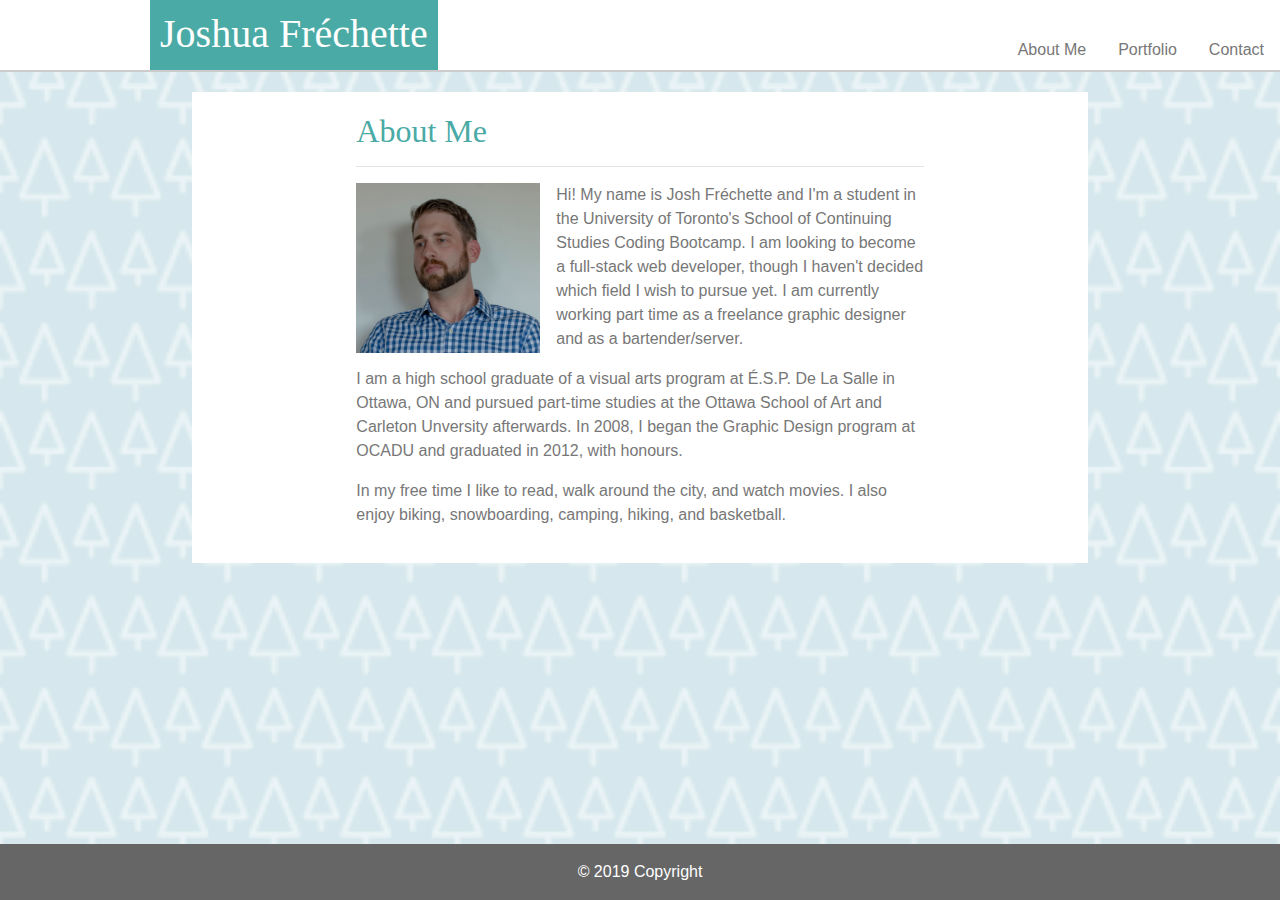
<file: index.html>
<!DOCTYPE html>

<html>
    
        <head>
          <link rel="stylesheet" href="https://stackpath.bootstrapcdn.com/bootstrap/4.3.1/css/bootstrap.min.css" integrity="sha384-ggOyR0iXCbMQv3Xipma34MD+dH/1fQ784/j6cY/iJTQUOhcWr7x9JvoRxT2MZw1T" crossorigin="anonymous">
          <link rel="stylesheet" href="assets/style.css" type="text/css">
                
          <title>About Me</title>
        </head>

<body class="d-flex flex-column h-100" style="background:transparent url('assets/images/trees.png') no-repeat center center /cover">
       <main role="main" class="felx-shrink-0">
        <div class="container-fluid no-padding">
         <div class="page-header">
          <a class="navbar-brand" href="#"><h1>Joshua Fr&eacute;chette</h1></a>
                <ul class="nav justify-content-end">
                 <li class="nav-item">
                 <a class="nav-link" href="index.html">About Me</a>
                 <li class="nav-item">
                 <a class="nav-link" href="portfolio.html">Portfolio</a>
                 </li>
                 <li class="nav-item">
                 <a class="nav-link" href="contact.html">Contact</a>
                 </li>
                </ul> 
         </div>
        </div>
        
        <!--I tried using "style="min-height:100vh"" in the class container to keep the footer at the bottom
        I only made the box extend down to the bottom of the page.-->
        <div class="container mx-auto" style="width: 70vw;">
         <div class="row">

                
                        <div class="col-8  offset-2">
                         <h2>About Me</h2>
                         <hr>
                         <img src="assets/images/JF-LinkedIn.jpg" class="profile">

                         <p>Hi! My name is Josh Fr&eacute;chette and I'm a student in the University of Toronto's School of Continuing Studies Coding Bootcamp. 
                             I am looking to become a full-stack web developer, though I haven't decided which field I wish to pursue yet. I am currently working part time as a 
                             freelance graphic designer and as a bartender/server.
                         </p>
 
                         <p>
                             I am a high school graduate of a visual arts program at &Eacute;.S.P. De La Salle in Ottawa, ON and pursued part-time studies at 
                             the Ottawa School of Art and Carleton Unversity afterwards. In 2008, I began the Graphic Design program at OCADU and graduated in 2012, with honours.
                         </p>
 
                         <p>
                             In my free time I like to read, walk around the city, and watch movies. I also enjoy biking, snowboarding, camping, hiking, and basketball.
                         </p>

                        </div>
                </div>
        </div>
        </main>
        <div class="page-footer">
                        <div class="col-md-12">
                                <footer>
                                        <div class="footer-copyright text-center py-3">© 2019 Copyright</div>                       
                                </footer>                                                     
                        </div>
           </div>
        </div>
</div>

</body>

</html>
</file>
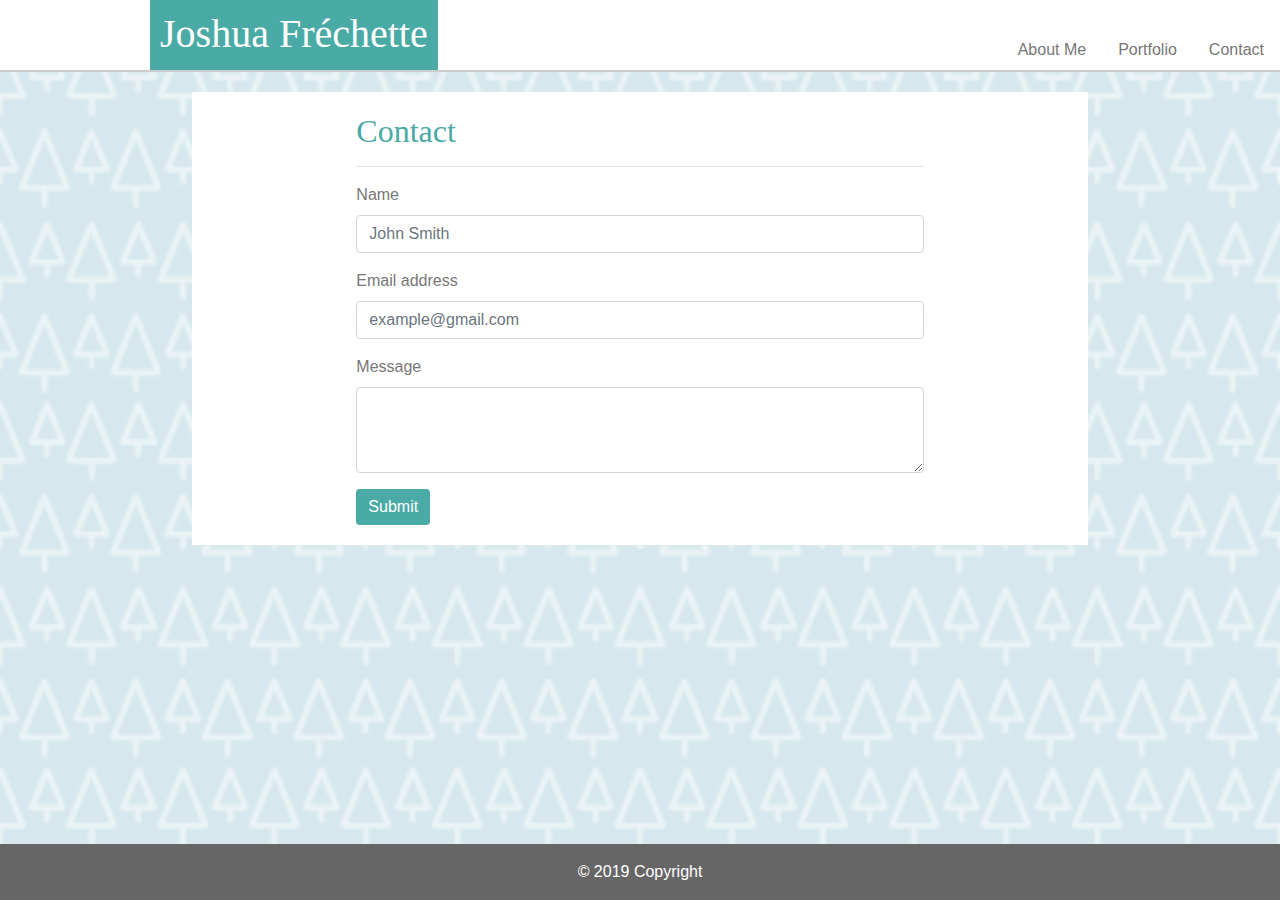
<file: contact.html>
<!DOCTYPE html>

<html>
    
        <head>
          <link rel="stylesheet" href="https://stackpath.bootstrapcdn.com/bootstrap/4.3.1/css/bootstrap.min.css" integrity="sha384-ggOyR0iXCbMQv3Xipma34MD+dH/1fQ784/j6cY/iJTQUOhcWr7x9JvoRxT2MZw1T" crossorigin="anonymous">
          <link rel="stylesheet" href="assets/style.css" type="text/css">
                
        <title>Contact</title>

        </head>

<body style="background:transparent url('assets/images/trees.png') no-repeat center center /cover">
       
        <div class="container-fluid no-padding">
         <div class="page-header">
          <a class="navbar-brand" href="#"><h1>Joshua Fr&eacute;chette</h1></a>
                <ul class="nav justify-content-end">
                 <li class="nav-item">
                 <a class="nav-link" href="index.html">About Me</a>
                 <li class="nav-item">
                 <a class="nav-link" href="portfolio.html">Portfolio</a>
                 </li>
                 <li class="nav-item">
                 <a class="nav-link" href="contact.html">Contact</a>
                 </li>
                </ul> 
         </div>
        </div>
        <!--I tried using "style="min-height:100vh"" in the class container to keep the footer at the bottom
        I only made the box extend down to the bottom of the page.-->
        <div class="container mx-auto" style="width: 70vw;">
         <div class="row">               
           <div class="col-8  offset-2">
                <h2>Contact</h2>
                <hr>
         <form>
           <div class="form-group">
                <label for="exampleInputName1">Name</label>
                <input type="Name" class="form-control" id="exampleInputName1" placeholder="John Smith">
          </div>  
          <div class="form-group">
                <label for="exampleInputEmail1">Email address</label>
                <input type="email" class="form-control" id="exampleInputEmail1" aria-describedby="emailHelp" placeholder="example@gmail.com">                               
          </div>    
          <div class="form-group">
                <label for="exampleFormControlTextarea1">Message</label>
                <textarea class="form-control" id="exampleFormControlTextarea1" rows="3"></textarea>
          </div>                           
                <button type="submit" class="btn btn-primary">Submit</button>
          </form>               

                        </div>
                </div>
        </div>
        <div class="page-footer">
                <div class="col-md-12">
                        <footer>
                                <div class="footer-copyright text-center py-3">© 2019 Copyright</div>                       
                        </footer>                                                     
                </div>
        </div>
           </div>
        </div>
</div>

</body>

</html>
</file>
<file: assets/style.css>
/*Profile pic with proper dimensions and placing*/
.profile {
    max-width: 200px;
    max-height: 200px;
    float: left;
    padding-right: 1rem;
}
/* Bootsrap solution to placing text over image https://gist.github.com/petehouston/85dd33210c0764eeae55 */


/* extra to make the code work in assignment format */
.portfolio {
    max-height: 200px;
    max-width: 200px;
    border: 1px solid #777777;
}



/*necessary for the header to fit properly in the header. Strcitly using "nav-brand" didn't work*/
h1 {
    /* legacy style, uneeded with bootstrap
    width: 300px;
    height: 50px;
    padding: 20px 0px 0px 20px;
    margin: 0px 300px 0px 100px;
    */
    font-family: 'Georgia', Times, Times New Roman, serif;
    height: 70px;
    padding: 10px 10px 0px 10px;
    margin-left: 150px;
    text-align: center;
    float: left;    
    color: white;
    background-color: #4aaaa5;
}

h2 {
    font-family: 'Georgia', Times, Times New Roman, serif;
    color: #4aaaa5;
}


.page-header {
    background-color:#ffffff;
    border-bottom: 2px solid  #cccccc;
    
}
/* Needed, otherwise nav will display below header and extend it */
.navbar-brand {
    display: inline;
    
}

.container {
    margin: 20px 50px 50px 50px;
    background:#ffffff;

}

 p,a, form, .nav-link  {
    color: #777777;
    font-family: 'Arial', 'Helvetica Neue', Helvetica, sans-serif;
}

.caption {  
    color: white;
    background-color: #4aaaa5;
    width: 200px;
    height: 10%;
    text-align: center;   
    position: center relative inline;  /*this is keeping the text within the frame of the images*/
}

.carousel-caption {
    width: 200px;
    height: 50px;
    color: ffffff;
    background-color:#4aaaa5;
    position: absolute;
}



.row {
    padding: 20px 0px 20px 0px;
}
/* attempt to reduce the padding on the sides of the box
.no-gutters {
    margin-right: 0;
    margin-left: 0;
  
    > .col,
    > [class*="col-"] {
      padding-right: 0;
      padding-left: 0;
    }
  }
*/

.no-padding {
    padding: 0;
    
}

.container .footer {
    margin-top: 20px;
    border-top: 5 px solid  #4aaaa5;

}
/*position and bottom fix to keep footer fixed at the bottom.*/
.page-footer {
    margin-top: 20px;
    position: fixed;
    bottom: 0px;
    width:100%;
    color: #ffffff;
    background-color: #666666;
    
}

.col-md-8 {
    padding: 20px 5px 5px 5px;
    margin: 0;
}

.btn {
    background-color:#4aaaa5;
    border: 0;
}
</file>
